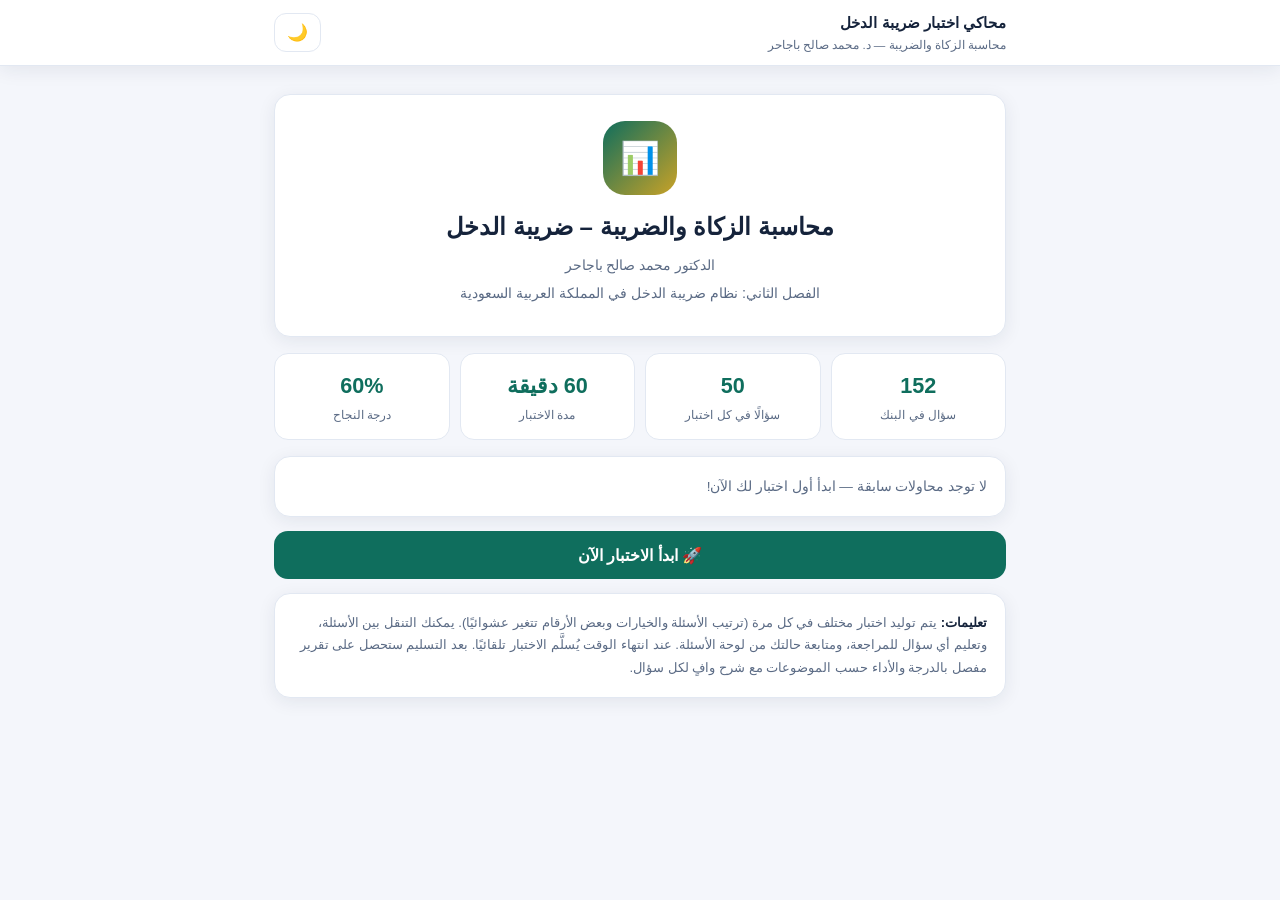
<file: index.html>
<!DOCTYPE html>
<html lang="ar" dir="rtl">
<head>
<meta charset="UTF-8">
<meta name="viewport" content="width=device-width, initial-scale=1.0, viewport-fit=cover">
<meta name="theme-color" content="#0f6e5d">
<title>محاكي اختبار ضريبة الدخل | محاسبة الزكاة والضريبة</title>
<link rel="stylesheet" href="style.css">
<link rel="icon" href="data:image/svg+xml,<svg xmlns='http://www.w3.org/2000/svg' viewBox='0 0 100 100'><text y='.9em' font-size='90'>📊</text></svg>">
</head>
<body>

<header class="appbar">
  <div class="appbar-inner">
    <div class="brand">محاكي اختبار ضريبة الدخل
      <small>محاسبة الزكاة والضريبة — د. محمد صالح باجاحر</small>
    </div>
    <button id="btn-theme" class="iconbtn" title="الوضع الليلي/النهاري">🌙</button>
  </div>
</header>

<main class="container">

  <!-- ============ لوحة البداية ============ -->
  <section id="screen-dash">
    <div class="card hero">
      <div class="logo">📊</div>
      <h1 id="d-course">محاسبة الزكاة والضريبة – ضريبة الدخل</h1>
      <div class="sub" id="d-instructor"></div>
      <div class="sub" id="d-chapter"></div>
    </div>

    <div class="statgrid">
      <div class="stat"><div class="num" id="d-bank">—</div><div class="lbl">سؤال في البنك</div></div>
      <div class="stat"><div class="num" id="d-qn">—</div><div class="lbl">سؤالًا في كل اختبار</div></div>
      <div class="stat"><div class="num" id="d-dur">—</div><div class="lbl">مدة الاختبار</div></div>
      <div class="stat"><div class="num" id="d-pass">—</div><div class="lbl">درجة النجاح</div></div>
    </div>

    <div class="card">
      <div class="progress-summary" id="d-progress"></div>
    </div>

    <button id="btn-start" class="btn btn-primary btn-block">🚀 ابدأ الاختبار الآن</button>
    <button id="btn-clear" class="btn btn-ghost btn-block hidden" style="margin-top:10px">🗑 مسح سجل المحاولات</button>

    <div class="card" style="font-size:.82rem;color:var(--muted)">
      <b style="color:var(--text)">تعليمات:</b>
      يتم توليد اختبار مختلف في كل مرة (ترتيب الأسئلة والخيارات وبعض الأرقام تتغير عشوائيًا).
      يمكنك التنقل بين الأسئلة، وتعليم أي سؤال للمراجعة، ومتابعة حالتك من لوحة الأسئلة.
      عند انتهاء الوقت يُسلَّم الاختبار تلقائيًا. بعد التسليم ستحصل على تقرير مفصل
      بالدرجة والأداء حسب الموضوعات مع شرح وافٍ لكل سؤال.
    </div>
  </section>

  <!-- ============ شاشة الاختبار ============ -->
  <section id="screen-exam" class="hidden">
    <div class="exam-top">
      <span class="qcount" id="qcount">—</span>
      <span class="timer" id="timer">60:00</span>
    </div>
    <div class="progressbar"><div id="pbar"></div></div>

    <div class="card">
      <div class="qmeta" id="qmeta"></div>
      <div class="qtext" id="qtext"></div>
      <div id="qbody"></div>

      <div class="exam-nav">
        <button id="btn-prev" class="btn btn-outline">➡ السابق</button>
        <button id="btn-flag" class="btn btn-ghost btn-flag">☆ للمراجعة</button>
        <button id="btn-skip" class="btn btn-ghost">تخطي</button>
        <button id="btn-next" class="btn btn-primary">التالي ⬅</button>
      </div>
    </div>

    <div class="card">
      <b style="font-size:.85rem">لوحة الأسئلة</b>
      <div class="palette" id="palette"></div>
      <div class="legend">
        <span class="l-ans">تمت الإجابة</span>
        <span class="l-flag">معلَّم للمراجعة</span>
        <span>بدون إجابة</span>
      </div>
      <button id="btn-submit" class="btn btn-danger btn-block" style="margin-top:14px">✋ إنهاء وتسليم الاختبار</button>
    </div>
  </section>

  <!-- ============ شاشة النتائج ============ -->
  <section id="screen-result" class="hidden">
    <div class="card" style="text-align:center">
      <p id="r-auto" class="hidden" style="color:var(--warn);font-weight:700">⏰ انتهى الوقت — تم تسليم الاختبار تلقائيًا</p>
      <div class="score-ring" id="score-ring">
        <div id="score-inner" style="background:var(--card);width:118px;height:118px;border-radius:50%;display:flex;flex-direction:column;align-items:center;justify-content:center"></div>
      </div>
      <div class="resgrid">
        <div class="stat"><div class="num" style="color:var(--ok)" id="r-correct">0</div><div class="lbl">إجابات صحيحة</div></div>
        <div class="stat"><div class="num" style="color:var(--bad)" id="r-wrong">0</div><div class="lbl">إجابات خاطئة</div></div>
        <div class="stat"><div class="num" style="color:var(--warn)" id="r-skip">0</div><div class="lbl">أسئلة متروكة</div></div>
        <div class="stat"><div class="num" id="r-time">00:00</div><div class="lbl">الوقت المستغرق</div></div>
      </div>
    </div>

    <div class="card">
      <b>الأداء حسب الموضوعات</b>
      <div id="topic-perf" style="margin-top:12px"></div>
    </div>

    <button id="btn-review" class="btn btn-primary btn-block">📖 مراجعة الأسئلة والإجابات</button>
    <button id="btn-retry" class="btn btn-outline btn-block" style="margin-top:10px">🔄 اختبار جديد</button>
    <button id="btn-home" class="btn btn-ghost btn-block" style="margin-top:10px">🏠 العودة للرئيسية</button>
  </section>

  <!-- ============ شاشة المراجعة ============ -->
  <section id="screen-review" class="hidden">
    <button id="btn-back-result" class="btn btn-outline btn-block">⬅ العودة للنتيجة</button>
    <div id="review-list"></div>
  </section>

</main>

<!-- مودال تأكيد التسليم -->
<div id="modal" class="modal-backdrop hidden">
  <div class="modal">
    <h3>تسليم الاختبار</h3>
    <p id="m-text"></p>
    <div class="row">
      <button id="m-cancel" class="btn btn-ghost">متابعة الحل</button>
      <button id="m-ok" class="btn btn-danger">تسليم نهائي</button>
    </div>
  </div>
</div>

<script src="config.js"></script>
<script src="questions.js"></script>
<script src="script.js"></script>
</body>
</html>
</file>
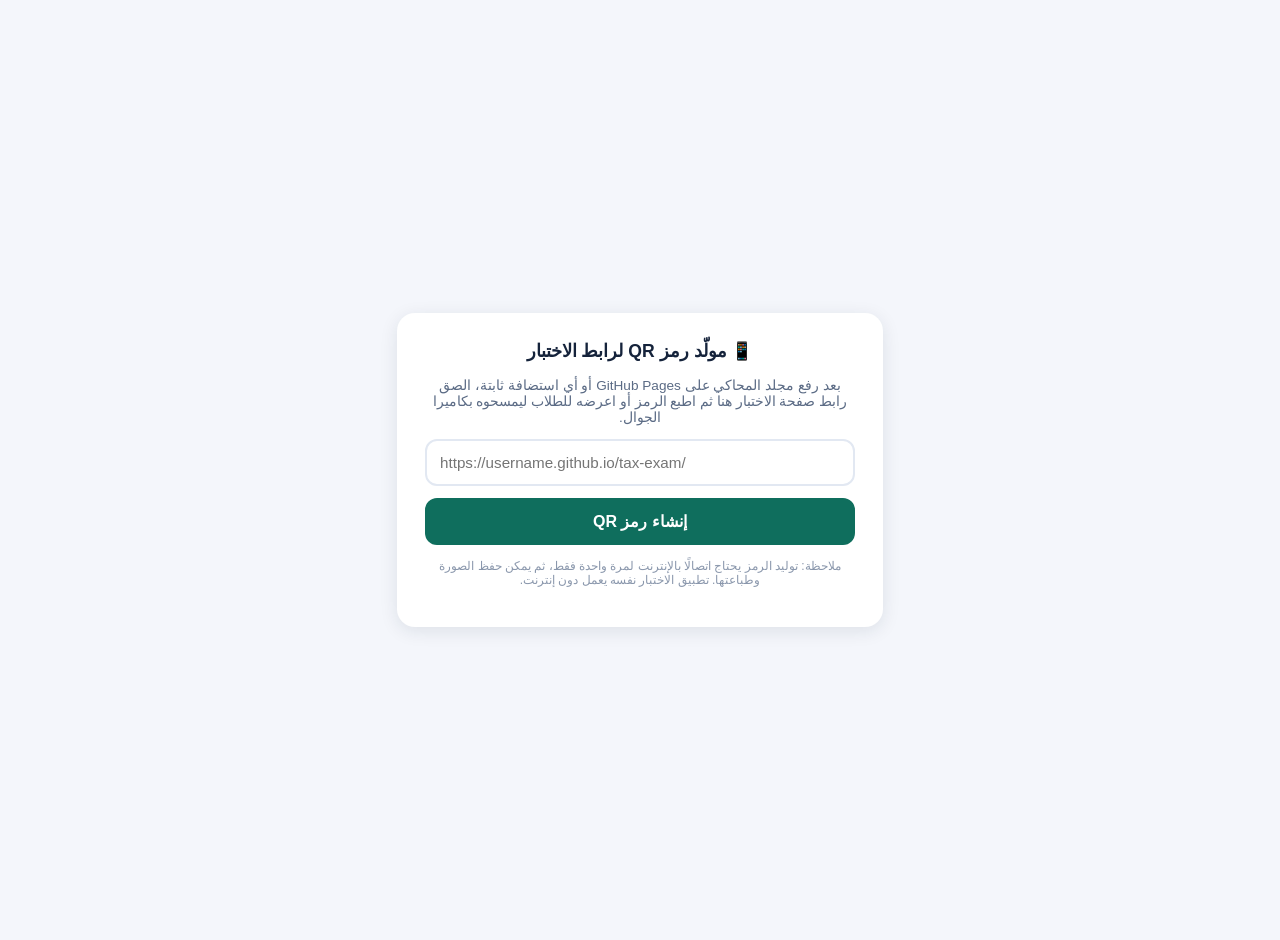
<file: qr.html>
<!DOCTYPE html>
<html lang="ar" dir="rtl">
<head>
<meta charset="UTF-8">
<meta name="viewport" content="width=device-width, initial-scale=1.0">
<title>مولّد رمز QR — محاكي اختبار ضريبة الدخل</title>
<style>
  body{font-family:"Segoe UI",Tahoma,Arial,sans-serif;background:#f4f6fb;color:#15233b;
       display:flex;align-items:center;justify-content:center;min-height:100vh;margin:0;padding:20px;}
  .card{background:#fff;border-radius:18px;box-shadow:0 4px 18px rgba(21,35,59,.1);
        padding:28px;max-width:430px;width:100%;text-align:center;}
  h2{margin-top:0;font-size:1.1rem;}
  p{color:#5b6b85;font-size:.85rem;}
  input{width:100%;box-sizing:border-box;padding:13px;border:2px solid #e2e8f2;border-radius:12px;
        font-size:.95rem;direction:ltr;text-align:left;}
  button{margin-top:12px;width:100%;padding:14px;border:none;border-radius:12px;background:#0f6e5d;
         color:#fff;font-size:1rem;font-weight:700;cursor:pointer;font-family:inherit;}
  img{margin-top:18px;max-width:280px;width:100%;border:1px solid #e2e8f2;border-radius:12px;}
  .hint{font-size:.75rem;color:#8a97ac;margin-top:14px;}
</style>
</head>
<body>
<div class="card">
  <h2>📱 مولّد رمز QR لرابط الاختبار</h2>
  <p>بعد رفع مجلد المحاكي على GitHub Pages أو أي استضافة ثابتة، الصق رابط صفحة الاختبار هنا ثم اطبع الرمز أو اعرضه للطلاب ليمسحوه بكاميرا الجوال.</p>
  <input id="url" type="url" placeholder="https://username.github.io/tax-exam/" value="">
  <button onclick="gen()">إنشاء رمز QR</button>
  <div id="out"></div>
  <p class="hint">ملاحظة: توليد الرمز يحتاج اتصالًا بالإنترنت لمرة واحدة فقط، ثم يمكن حفظ الصورة وطباعتها. تطبيق الاختبار نفسه يعمل دون إنترنت.</p>
</div>
<script>
function gen(){
  var u = document.getElementById("url").value.trim();
  if(!u){ alert("الرجاء إدخال الرابط أولًا"); return; }
  document.getElementById("out").innerHTML =
    '<img alt="QR" src="https://api.qrserver.com/v1/create-qr-code/?size=600x600&data='+encodeURIComponent(u)+'">'+
    '<p class="hint">اضغط مطولًا على الصورة لحفظها أو مشاركتها.</p>';
}
</script>
</body>
</html>
</file>
<file: style.css>
/* =====================================================================
   محاكي الاختبار — التنسيقات (تصميم متجاوب، جوال أولًا، وضع داكن/فاتح)
   ===================================================================== */
:root{
  --bg:#f4f6fb; --card:#ffffff; --text:#15233b; --muted:#5b6b85;
  --primary:#0f6e5d; --primary-2:#0b5748; --accent:#c9a227;
  --border:#e2e8f2; --ok:#1d9e6f; --bad:#d64545; --warn:#e8a13c;
  --flag:#8e44ad; --shadow:0 4px 18px rgba(21,35,59,.08);
  --radius:16px;
}
[data-theme="dark"]{
  --bg:#0f1723; --card:#182333; --text:#eef3fa; --muted:#9db0c9;
  --primary:#1fa588; --primary-2:#17836c; --accent:#e3c257;
  --border:#26344a; --ok:#2ec98d; --bad:#ef6a6a; --warn:#f0b45c;
  --shadow:0 4px 18px rgba(0,0,0,.35);
}
*{box-sizing:border-box; -webkit-tap-highlight-color:transparent;}
html{font-size:16px;}
body{
  margin:0; background:var(--bg); color:var(--text);
  font-family:"Segoe UI", Tahoma, "Noto Kufi Arabic", "Helvetica Neue", Arial, sans-serif;
  direction:rtl; min-height:100vh; line-height:1.7;
  transition:background .3s,color .3s;
}
.container{max-width:760px; margin:0 auto; padding:14px;}
.hidden{display:none !important;}

/* ---------- Header ---------- */
header.appbar{
  position:sticky; top:0; z-index:50; background:var(--card);
  border-bottom:1px solid var(--border); box-shadow:var(--shadow);
}
.appbar-inner{
  max-width:760px; margin:0 auto; padding:10px 14px;
  display:flex; align-items:center; justify-content:space-between; gap:8px;
}
.appbar .brand{font-weight:800; font-size:.95rem;}
.appbar .brand small{display:block; font-weight:500; color:var(--muted); font-size:.72rem;}
.iconbtn{
  border:1px solid var(--border); background:var(--card); color:var(--text);
  border-radius:12px; padding:8px 12px; font-size:1.05rem; cursor:pointer;
}

/* ---------- Cards & buttons ---------- */
.card{
  background:var(--card); border:1px solid var(--border);
  border-radius:var(--radius); box-shadow:var(--shadow);
  padding:18px; margin:14px 0;
}
.btn{
  display:inline-flex; align-items:center; justify-content:center; gap:8px;
  border:none; border-radius:14px; cursor:pointer;
  padding:14px 22px; font-size:1rem; font-weight:700; font-family:inherit;
  transition:transform .06s, background .2s; min-height:48px;
}
.btn:active{transform:scale(.97);}
.btn-primary{background:var(--primary); color:#fff;}
.btn-primary:hover{background:var(--primary-2);}
.btn-outline{background:transparent; color:var(--primary); border:2px solid var(--primary);}
.btn-ghost{background:transparent; color:var(--muted); border:1px solid var(--border);}
.btn-danger{background:var(--bad); color:#fff;}
.btn-block{width:100%;}
.btn[disabled]{opacity:.45; cursor:not-allowed;}

/* ---------- Dashboard ---------- */
.hero{text-align:center; padding:26px 18px;}
.hero .logo{
  width:74px; height:74px; margin:0 auto 12px; border-radius:22px;
  background:linear-gradient(135deg,var(--primary),var(--accent));
  display:flex; align-items:center; justify-content:center; font-size:2rem; color:#fff;
}
.hero h1{font-size:1.25rem; margin:.2em 0;}
.hero .sub{color:var(--muted); font-size:.9rem; margin-bottom:4px;}
.statgrid{
  display:grid; grid-template-columns:repeat(2,1fr); gap:10px; margin:16px 0;
}
.stat{
  background:var(--card); border:1px solid var(--border); border-radius:14px;
  padding:14px 8px; text-align:center;
}
.stat .num{font-size:1.35rem; font-weight:800; color:var(--primary);}
.stat .lbl{font-size:.75rem; color:var(--muted);}
.progress-summary{font-size:.85rem; color:var(--muted);}
.progress-summary b{color:var(--text);}

/* ---------- Exam header ---------- */
.exam-top{
  display:flex; align-items:center; justify-content:space-between;
  gap:8px; flex-wrap:wrap;
}
.timer{
  font-weight:800; font-variant-numeric:tabular-nums; font-size:1.15rem;
  background:var(--card); border:1px solid var(--border); border-radius:12px;
  padding:6px 14px; direction:ltr;
}
.timer.low{color:var(--bad); border-color:var(--bad); animation:pulse 1s infinite;}
@keyframes pulse{50%{opacity:.55;}}
.qcount{font-size:.85rem; color:var(--muted); font-weight:700;}
.progressbar{
  height:8px; background:var(--border); border-radius:99px; overflow:hidden; margin:10px 0 4px;
}
.progressbar > div{
  height:100%; background:linear-gradient(90deg,var(--primary),var(--accent));
  width:0%; transition:width .3s; border-radius:99px;
}

/* ---------- Question ---------- */
.qmeta{display:flex; gap:6px; flex-wrap:wrap; margin-bottom:10px;}
.chip{
  font-size:.7rem; font-weight:700; padding:3px 10px; border-radius:99px;
  background:var(--bg); border:1px solid var(--border); color:var(--muted);
}
.chip.type{color:var(--primary); border-color:var(--primary);}
.qtext{font-size:1.05rem; font-weight:700; margin-bottom:14px; white-space:pre-line;}
.opts{display:flex; flex-direction:column; gap:10px;}
.opt{
  display:flex; align-items:flex-start; gap:10px;
  border:2px solid var(--border); border-radius:14px; padding:13px 14px;
  cursor:pointer; background:var(--card); font-size:.95rem;
  transition:border-color .15s, background .15s;
}
.opt:hover{border-color:var(--primary);}
.opt.selected{border-color:var(--primary); background:color-mix(in srgb, var(--primary) 9%, var(--card));}
.opt .letter{
  flex:0 0 auto; width:28px; height:28px; border-radius:50%;
  background:var(--bg); border:1px solid var(--border);
  display:flex; align-items:center; justify-content:center;
  font-weight:800; font-size:.8rem;
}
.opt.selected .letter{background:var(--primary); color:#fff; border-color:var(--primary);}
/* review coloring */
.opt.correct{border-color:var(--ok); background:color-mix(in srgb, var(--ok) 12%, var(--card));}
.opt.wrong{border-color:var(--bad); background:color-mix(in srgb, var(--bad) 12%, var(--card));}

input.fillin{
  width:100%; padding:13px 14px; border:2px solid var(--border); border-radius:14px;
  font-size:1rem; font-family:inherit; background:var(--card); color:var(--text);
}
input.fillin:focus{outline:none; border-color:var(--primary);}

.match-row{display:flex; align-items:center; gap:10px; margin-bottom:10px; flex-wrap:wrap;}
.match-row .mleft{
  flex:1 1 200px; font-size:.9rem; font-weight:600;
  background:var(--bg); border:1px solid var(--border); border-radius:12px; padding:10px 12px;
}
.match-row select{
  flex:1 1 150px; padding:11px 12px; border:2px solid var(--border); border-radius:12px;
  font-family:inherit; font-size:.9rem; background:var(--card); color:var(--text);
}

/* ---------- Exam nav ---------- */
.exam-nav{
  display:flex; gap:8px; margin-top:16px; flex-wrap:wrap;
}
.exam-nav .btn{flex:1 1 auto; padding:12px 10px; font-size:.9rem;}
.btn-flag.flagged{background:var(--flag); color:#fff; border-color:var(--flag);}

/* ---------- Palette ---------- */
.palette{
  display:grid; grid-template-columns:repeat(auto-fill,minmax(44px,1fr));
  gap:8px; margin-top:10px;
}
.pal{
  aspect-ratio:1; border-radius:12px; border:2px solid var(--border);
  background:var(--card); font-weight:800; font-size:.85rem; cursor:pointer;
  color:var(--text); font-family:inherit;
}
.pal.answered{background:var(--ok); border-color:var(--ok); color:#fff;}
.pal.flagged{background:var(--flag); border-color:var(--flag); color:#fff;}
.pal.current{outline:3px solid var(--accent); outline-offset:1px;}
.legend{display:flex; gap:14px; flex-wrap:wrap; margin-top:10px; font-size:.75rem; color:var(--muted);}
.legend span::before{
  content:""; display:inline-block; width:11px; height:11px; border-radius:3px;
  margin-inline-end:5px; vertical-align:-1px; background:var(--card); border:1.5px solid var(--border);
}
.legend .l-ans::before{background:var(--ok); border-color:var(--ok);}
.legend .l-flag::before{background:var(--flag); border-color:var(--flag);}

/* ---------- Results ---------- */
.score-ring{
  width:150px; height:150px; margin:0 auto 10px; border-radius:50%;
  display:flex; align-items:center; justify-content:center; flex-direction:column;
  color:#fff; font-weight:800;
}
.score-ring .pct{font-size:2rem;}
.score-ring .verdict{font-size:.85rem; font-weight:700;}
.resgrid{display:grid; grid-template-columns:repeat(2,1fr); gap:10px; margin-top:14px;}
.topicbar{margin-bottom:12px;}
.topicbar .tname{font-size:.82rem; font-weight:600; display:flex; justify-content:space-between;}
.topicbar .tbar{height:8px; background:var(--border); border-radius:99px; overflow:hidden; margin-top:4px;}
.topicbar .tbar>div{height:100%; border-radius:99px; background:var(--primary);}

/* ---------- Review ---------- */
.review-item{margin-bottom:14px;}
.badge{font-size:.72rem; font-weight:800; padding:3px 10px; border-radius:99px; color:#fff;}
.badge.ok{background:var(--ok);}
.badge.bad{background:var(--bad);}
.badge.skip{background:var(--warn);}
.explain{
  margin-top:12px; padding:12px 14px; border-radius:12px;
  background:color-mix(in srgb, var(--accent) 10%, var(--card));
  border:1px solid color-mix(in srgb, var(--accent) 45%, var(--border));
  font-size:.88rem;
}
.explain b{color:var(--primary);}
.refline{margin-top:6px; font-size:.78rem; color:var(--muted);}

/* ---------- Modal ---------- */
.modal-backdrop{
  position:fixed; inset:0; background:rgba(10,15,25,.55); z-index:100;
  display:flex; align-items:center; justify-content:center; padding:20px;
}
.modal{
  background:var(--card); border-radius:18px; max-width:420px; width:100%;
  padding:22px; box-shadow:var(--shadow); text-align:center;
}
.modal h3{margin-top:0;}
.modal .row{display:flex; gap:10px; margin-top:16px;}
.modal .row .btn{flex:1;}

/* ---------- Responsive ---------- */
@media (min-width:640px){
  .statgrid{grid-template-columns:repeat(4,1fr);}
  .hero h1{font-size:1.5rem;}
}
@media (max-width:380px){
  html{font-size:15px;}
  .exam-nav .btn{font-size:.8rem; padding:10px 6px;}
}
@media print{ header.appbar, .exam-nav, .iconbtn{display:none;} }
</file>
